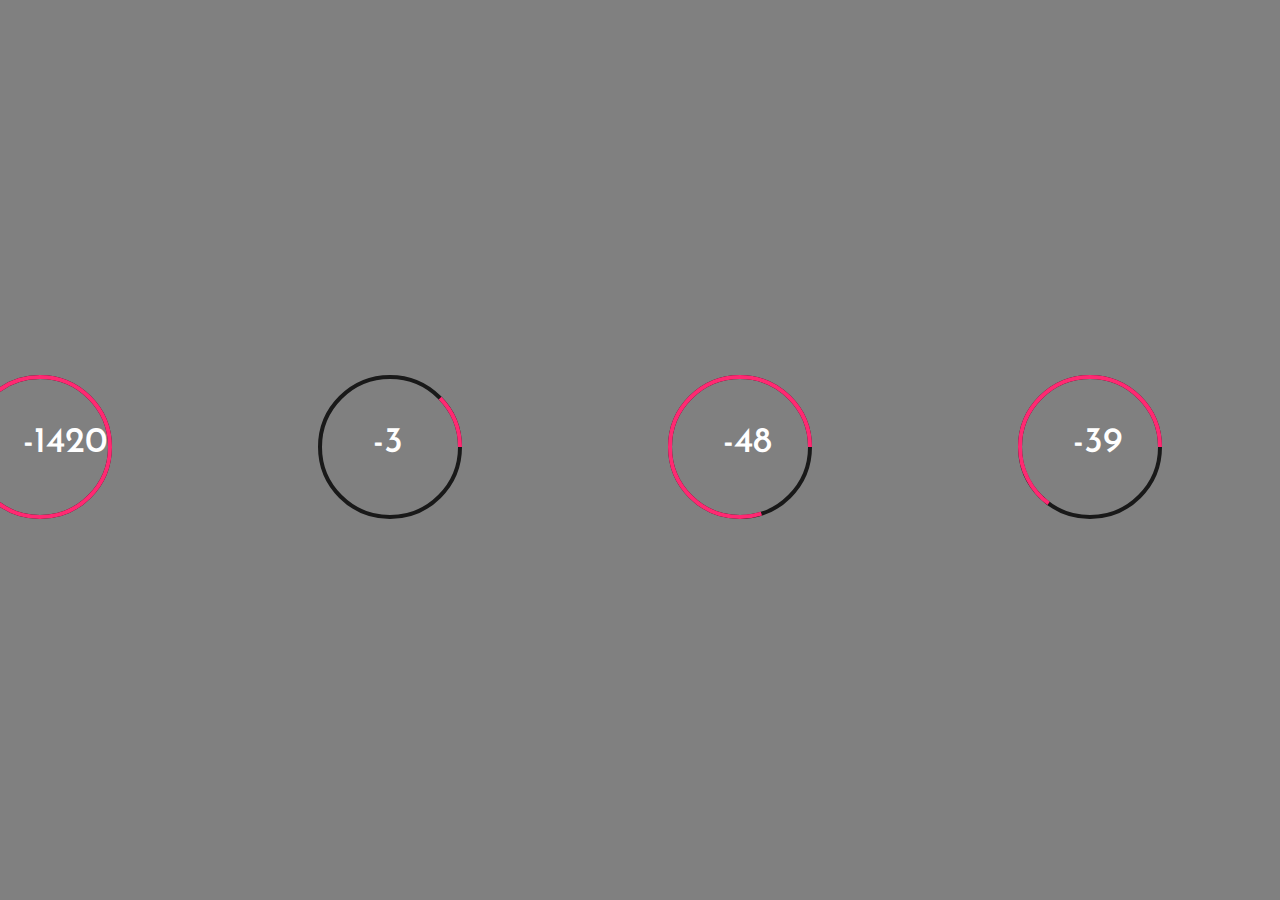
<file: timerieeenew.html>
<!DOCTYPE html>
<html lang="en">
<head>
    <meta charset="UTF-8">
    <meta http-equiv="X-UA-Compatible" content="IE=edge">
    <meta name="viewport" content="width=device-width, initial-scale=1.0">
    <title>Document</title>
    <link rel="stylesheet" href="timerieeenew.css">
    <link rel="preconnect" href="https://fonts.googleapis.com">
    <link rel="preconnect" href="https://fonts.gstatic.com" crossorigin>
    <link href="https://fonts.googleapis.com/css2?family=Josefin+Sans&display=swap" rel="stylesheet">
</head>
<body>
    <div id="time">
        <div class="circle" style="--clr:#ff2972;">
            <svg>
                <circle cx="70" cy="70" r="70"></circle>
                <circle cx="70" cy="70" r="70" id="dd"></circle>
            </svg>
            <div id="days">
                00
            </div>
        </div>
        
        <div class="circle" style="--clr:#ff2972;">
            <svg>
                <circle cx="70" cy="70" r="70"></circle>
                <circle cx="70" cy="70" r="70" id="hh"></circle>
            </svg>
            <div id="hours">
                00
            </div>
        </div>
        
        <div class="circle" style="--clr:#ff2972;">
            <svg>
                <circle cx="70" cy="70" r="70"></circle>
                <circle cx="70" cy="70" r="70" id="mm"></circle>
            </svg>
            <div id="minutes">
                00
            </div>
        </div>
        
        <div class="circle" style="--clr:#ff2972;">
            <svg>
                <circle cx="70" cy="70" r="70"></circle>
                <circle cx="70" cy="70" r="70" id="ss"></circle>
            </svg>
            <div id="seconds">
                00
            </div>
        </div>
        </div>
    </div>
    <script>
        setInterval(()=>{
            const dueTime=new Date("September 06, 2022 00:00:00").getTime();
            let days=document.getElementById('days');
        let hours=document.getElementById('hours');
        let minutes=document.getElementById('minutes')
        let seconds=document.getElementById('seconds')
        var currentTime =new Date().getTime();
        var timeRemaining = dueTime - currentTime ;
        console.log(timeRemaining);
        var d = Math.floor(timeRemaining/(86400000));
        var h = Math.floor((timeRemaining%(1000 * 60 * 60 * 24))/(1000 * 60 * 60));
        var m = Math.floor((timeRemaining % (1000 * 60 * 60)) / (1000 * 60));
        var s = Math.floor((timeRemaining % (1000 * 60)) / 1000);
        let dd=document.getElementById('dd');
        let hh=document.getElementById('hh');
        let mm=document.getElementById('mm');
        let ss=document.getElementById('ss');
        days.innerHTML=d;
        hours.innerHTML=h;
        minutes.innerHTML=m;
        seconds.innerHTML=s;
        /*dd.style.strokeDashoffset=440-(440*d)/24*/
        hh.style.strokeDashoffset=440-(440*h)/24;
        mm.style.strokeDashoffset=440-(440*m)/60;
        ss.style.strokeDashoffset=440-(440*s)/60;

        })
        
    </script>
</body>
</html>
</file>
<file: timerieeenew.css>
*{
    font-family: 'Josefin Sans', sans-serif;
    padding: 0;
    margin: 0;
    box-sizing:border-box;
}
body{
    display: flex;
    justify-content: center;
    align-items: center;
    min-height :100vh;
    background-color: gray;
    color: white;
}
#time{
    display: flex;
    gap: 50px;
}
#time.circle{
    position: relative;
    width: 150px;
    height: 150px;
    display: flex;
    justify-content: center;
    align-items: center;

}
#time div{
    position: relative;
    text-align: center;
    font-weight: 500;
    font-size: 1.5em;
}

 #time .circle div {
    position: absolute;
    top: 53px;
    left: 58px;
} 
#time.circle svg{
    position: relative;
    width: 150px;
    width: 150px;
    transform: rotate(180deg);
}
#time .circle svg circle{
    width: 100%;
    height: 100%;
    fill:transparent;
    stroke: #191919;
    stroke-width: 4;    
    transform: translate(5px,5px);
}
#time .circle svg circle:nth-child(2){
    stroke:var(--clr);
    stroke-dasharray: 440;
}
</file>
